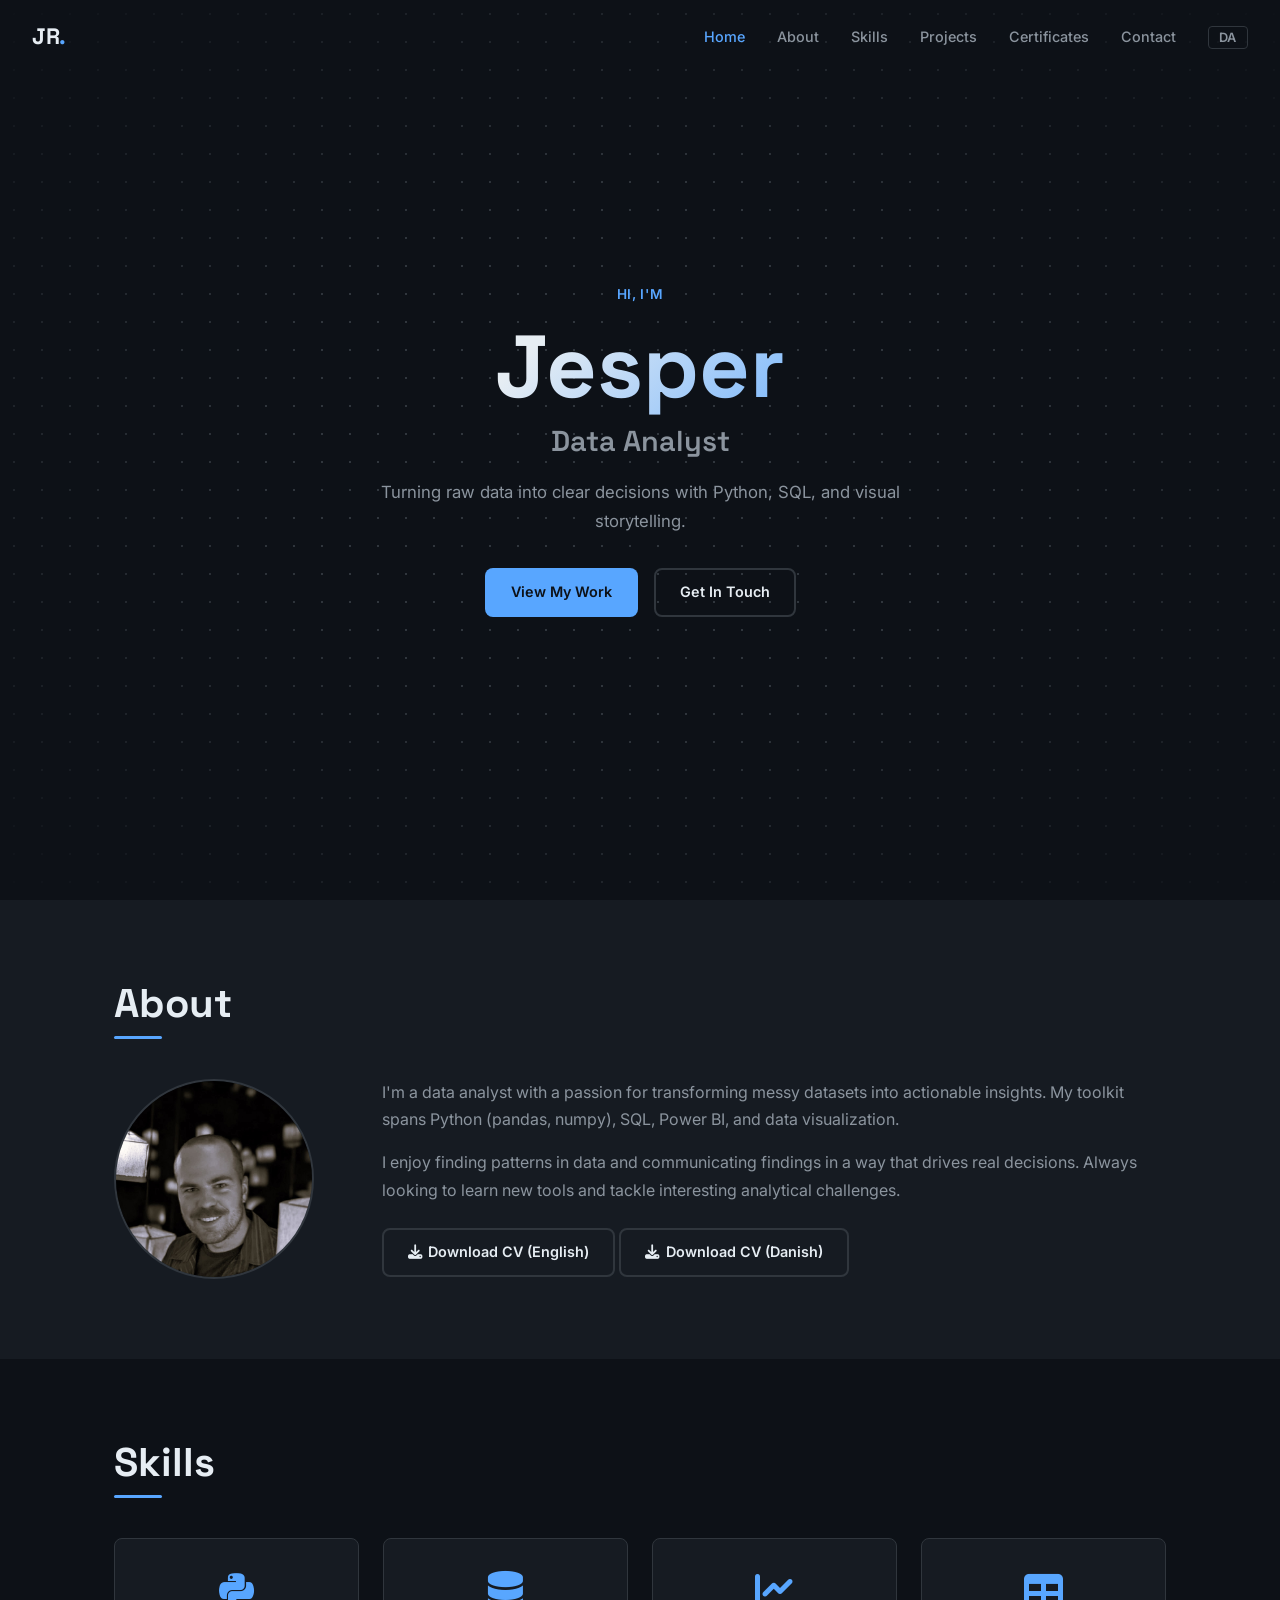
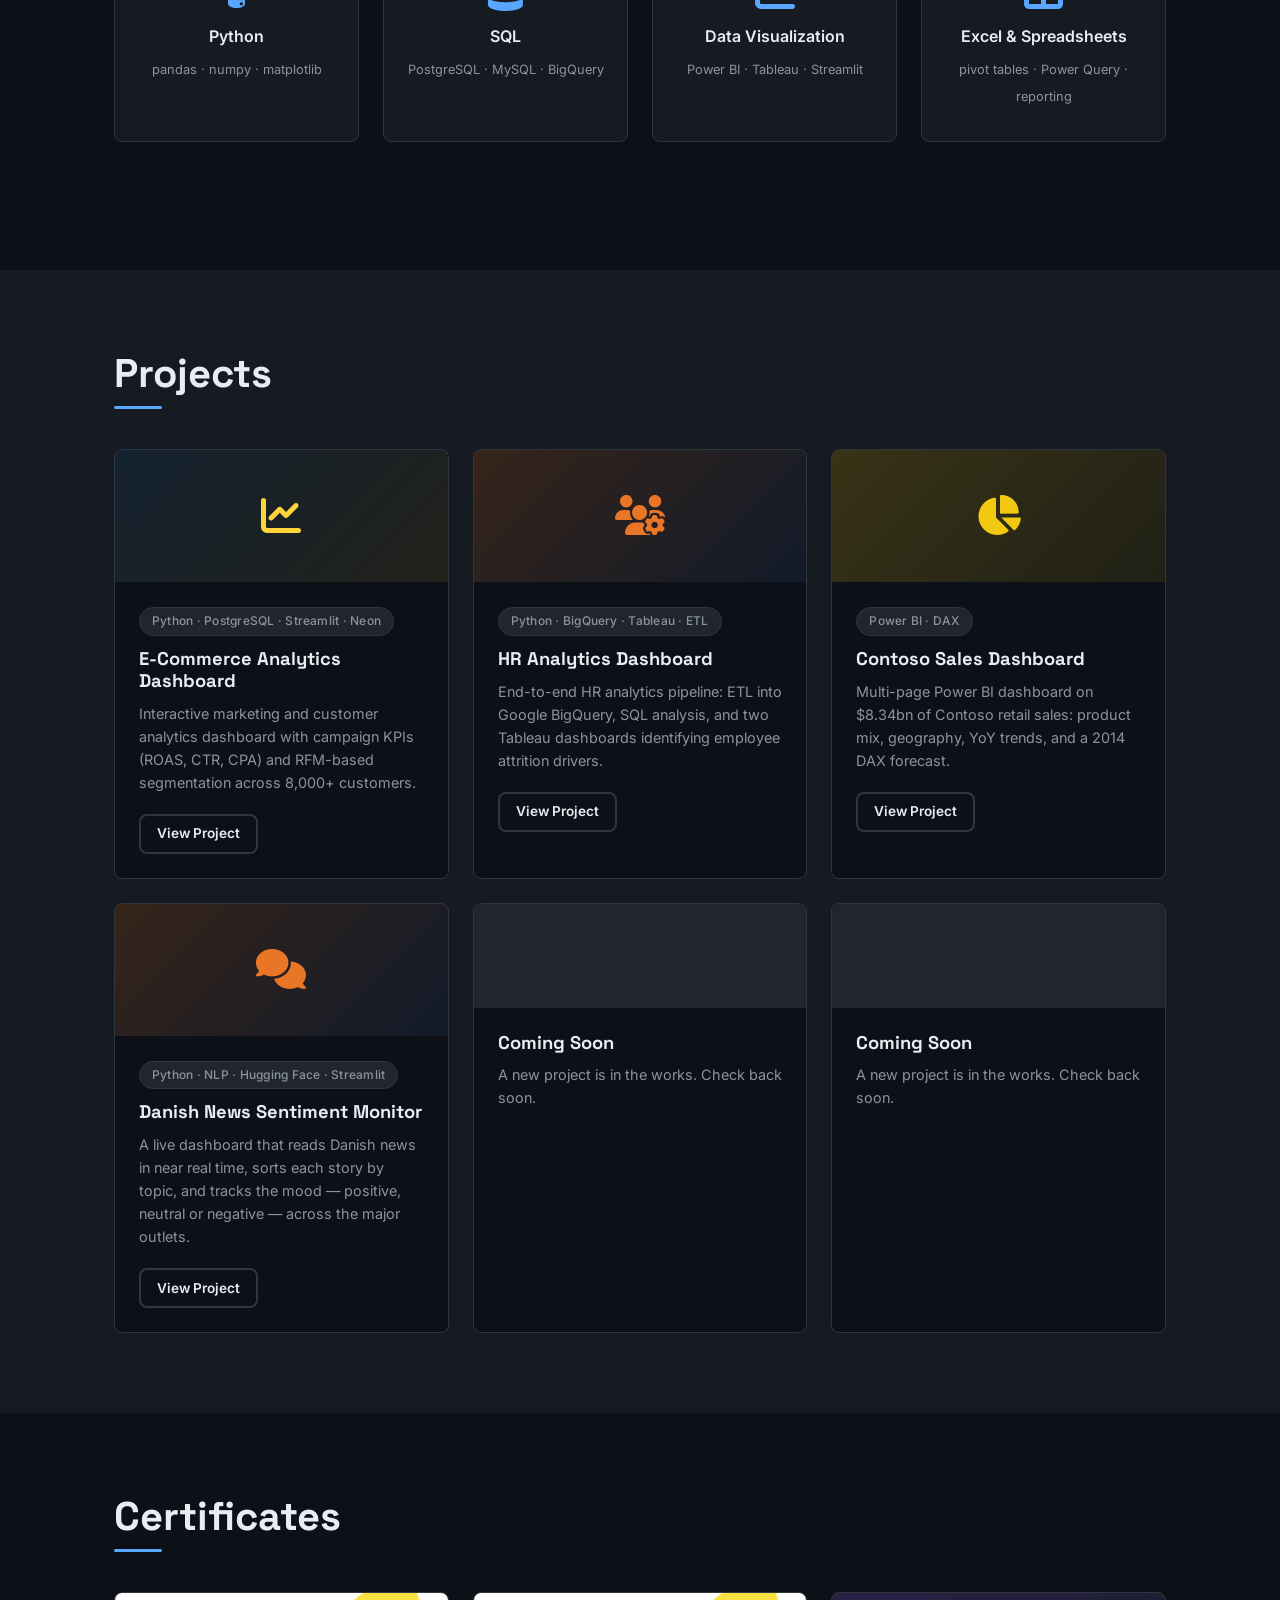
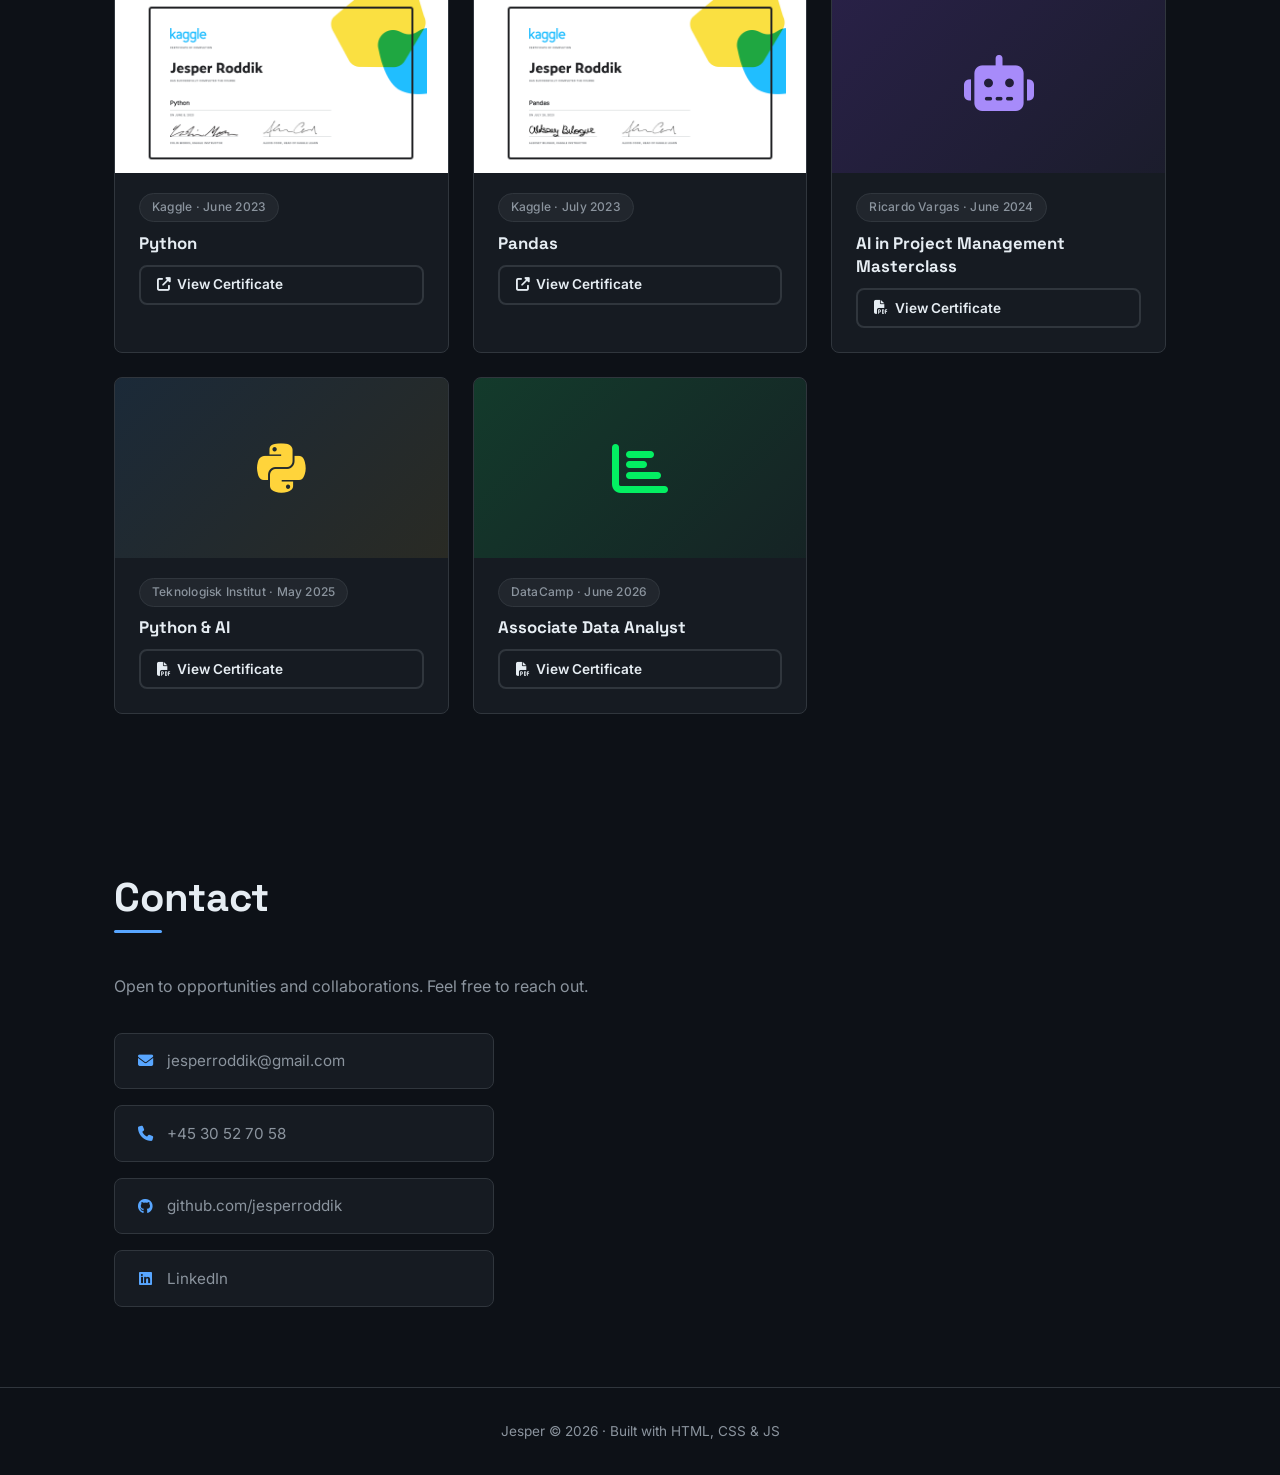
<file: index.html>
<!DOCTYPE html>
<html lang="en">
<head>
  <meta charset="UTF-8">
  <meta name="viewport" content="width=device-width, initial-scale=1.0">
  <meta name="description" content="Jesper: Data Analyst portfolio showcasing Python, SQL, Data Visualization, Tableau, Streamlit, and Excel projects.">
  <title>Jesper | Data Analytics Portfolio</title>

  <!-- Favicon -->
  <link rel="icon" type="image/svg+xml" href="assets/favicon.svg">

  <!-- Open Graph (update og:url and og:image with your deployed domain) -->
  <meta property="og:type"        content="website">
  <meta property="og:title"       content="Jesper | Data Analytics Portfolio">
  <meta property="og:description" content="Data Analyst portfolio showcasing Python, SQL, Tableau, Streamlit, and Power BI projects.">
  <meta property="og:image"       content="assets/sh, bw.jpg">
  <meta property="og:url"         content="">

  <!-- Google Fonts -->
  <link rel="preconnect" href="https://fonts.googleapis.com">
  <link rel="preconnect" href="https://fonts.gstatic.com" crossorigin>
  <link href="https://fonts.googleapis.com/css2?family=Inter:wght@400;500;600&family=Space+Grotesk:wght@600;700&display=swap" rel="stylesheet">

  <!-- Font Awesome 6 Free -->
  <link rel="stylesheet" href="https://cdnjs.cloudflare.com/ajax/libs/font-awesome/6.5.1/css/all.min.css">

  <link rel="stylesheet" href="style.css">
</head>
<body>

  <!-- ============================================================
       Navigation
       ============================================================ -->
  <nav id="navbar">
    <a class="nav-brand" href="#hero">JR<span class="accent">.</span></a>
    <button class="nav-toggle" id="navToggle" aria-label="Toggle menu" aria-expanded="false">
      <i class="fas fa-bars"></i>
    </button>
    <ul class="nav-links" id="navLinks">
      <li><a href="#hero" data-i18n="nav.home">Home</a></li>
      <li><a href="#about" data-i18n="nav.about">About</a></li>
      <li><a href="#skills" data-i18n="nav.skills">Skills</a></li>
      <li><a href="#projects" data-i18n="nav.projects">Projects</a></li>
      <li><a href="#certificates" data-i18n="nav.certificates">Certificates</a></li>
      <li><a href="#contact" data-i18n="nav.contact">Contact</a></li>
      <li><button class="lang-toggle" id="langToggle">DA</button></li>
    </ul>
  </nav>

  <!-- ============================================================
       Hero
       ============================================================ -->
  <section id="hero">
    <div class="hero-content">
      <p class="hero-tagline" data-i18n="hero.tagline">Hi, I'm</p>
      <h1 class="hero-name">Jesper</h1>
      <h2 class="hero-role" data-i18n="hero.role">Data Analyst</h2>
      <p class="hero-sub" data-i18n="hero.sub">
        Turning raw data into clear decisions with Python, SQL, and visual storytelling.
      </p>
      <div class="hero-cta">
        <a href="#projects" class="btn btn-primary" data-i18n="hero.cta.work">View My Work</a>
        <a href="#contact" class="btn btn-outline" data-i18n="hero.cta.contact">Get In Touch</a>
      </div>
    </div>
  </section>

  <!-- ============================================================
       About
       ============================================================ -->
  <section id="about">
    <div class="container">
      <h2 class="section-title" data-i18n="about.title">About</h2>
      <div class="about-grid">
        <div class="about-photo">
          <img src="assets/sh, bw.jpg" alt="Jesper">
        </div>
        <div class="about-text">
          <p data-i18n="about.p1">
            I'm a data analyst with a passion for transforming messy datasets into actionable insights.
            My toolkit spans Python (pandas, numpy), SQL, Power BI, and data visualization.
          </p>
          <p data-i18n="about.p2">
            I enjoy finding patterns in data and communicating findings in a way that drives real decisions.
            Always looking to learn new tools and tackle interesting analytical challenges.
          </p>
          <a href="assets/JKR_CV_EN.pdf" class="btn btn-outline" download target="_blank" rel="noopener noreferrer">
            <i class="fas fa-download"></i> <span data-i18n="about.cv.en">Download CV (English)</span>
          </a>
          <a href="assets/JKR_CV_DK.pdf" class="btn btn-outline" download target="_blank" rel="noopener noreferrer">
            <i class="fas fa-download"></i> <span data-i18n="about.cv.dk">Download CV (Danish)</span>
          </a>
        </div>
      </div>
    </div>
  </section>

  <!-- ============================================================
       Skills
       ============================================================ -->
  <section id="skills">
    <div class="container">
      <h2 class="section-title" data-i18n="skills.title">Skills</h2>

      <!-- Skill icon cards -->
      <div class="skill-cards">
        <div class="skill-card">
          <i class="fab fa-python skill-icon"></i>
          <span>Python</span>
          <small>pandas · numpy · matplotlib</small>
        </div>
        <div class="skill-card">
          <i class="fas fa-database skill-icon"></i>
          <span>SQL</span>
          <small>PostgreSQL · MySQL · BigQuery</small>
        </div>
        <div class="skill-card">
          <i class="fas fa-chart-line skill-icon"></i>
          <span data-i18n="skills.dataviz">Data Visualization</span>
          <small>Power BI · Tableau · Streamlit</small>
        </div>
        <div class="skill-card">
          <i class="fas fa-table skill-icon"></i>
          <span data-i18n="skills.excel">Excel &amp; Spreadsheets</span>
          <small data-i18n="skills.excel.sub">pivot tables · Power Query · reporting</small>
        </div>
      </div>


    </div>
  </section>

  <!-- ============================================================
       Projects
       ============================================================ -->
  <section id="projects">
    <div class="container">
      <h2 class="section-title" data-i18n="projects.title">Projects</h2>
      <div class="projects-grid">

        <!-- Project 1: E-Commerce Analytics Dashboard -->
        <article class="project-card">
          <div class="project-card-header python">
            <i class="fas fa-chart-line"></i>
          </div>
          <div class="project-card-body">
            <span class="project-tag">Python · PostgreSQL · Streamlit · Neon</span>
            <h3>E-Commerce Analytics Dashboard</h3>
            <p data-i18n="projects.p1.desc">
              Interactive marketing and customer analytics dashboard with campaign
              KPIs (ROAS, CTR, CPA) and RFM-based segmentation across 8,000+ customers.
            </p>
            <a href="projects/project1.html" class="btn btn-sm btn-outline" data-i18n="btn.view-project">View Project</a>
          </div>
        </article>

        <!-- Project 2: HR Analytics -->
        <article class="project-card">
          <div class="project-card-header tableau">
            <i class="fas fa-users-cog"></i>
          </div>
          <div class="project-card-body">
            <span class="project-tag">Python · BigQuery · Tableau · ETL</span>
            <h3>HR Analytics Dashboard</h3>
            <p data-i18n="projects.p2.desc">
              End-to-end HR analytics pipeline: ETL into Google BigQuery, SQL analysis,
              and two Tableau dashboards identifying employee attrition drivers.
            </p>
            <a href="projects/project2.html" class="btn btn-sm btn-outline" data-i18n="btn.view-project">View Project</a>
          </div>
        </article>

        <!-- Project 3: Power BI -->
        <article class="project-card">
          <div class="project-card-header powerbi">
            <i class="fas fa-chart-pie"></i>
          </div>
          <div class="project-card-body">
            <span class="project-tag">Power BI · DAX</span>
            <h3 data-i18n="p3.title">Contoso Sales Dashboard</h3>
            <p data-i18n="projects.p3.desc">Multi-page Power BI dashboard on $8.34bn of Contoso retail sales: product mix, geography, YoY trends, and a 2014 DAX forecast.</p>
            <a href="projects/project3.html" class="btn btn-sm btn-outline" data-i18n="btn.view-project">View Project</a>
          </div>
        </article>

        <!-- Project 4 (display order): Danish News Sentiment Monitor — lives in project6.html -->
        <article class="project-card">
          <div class="project-card-header tableau">
            <i class="fas fa-comments"></i>
          </div>
          <div class="project-card-body">
            <span class="project-tag">Python · NLP · Hugging Face · Streamlit</span>
            <h3 data-i18n="p6.title">Danish News Sentiment Monitor</h3>
            <p data-i18n="projects.p6.desc">A live dashboard that reads Danish news in near real time, sorts each story by topic, and tracks the mood — positive, neutral or negative — across the major outlets.</p>
            <a href="projects/project6.html" class="btn btn-sm btn-outline" data-i18n="btn.view-project">View Project</a>
          </div>
        </article>

        <!-- Project 5 (display order): generic placeholder -->
        <article class="project-card">
          <div class="project-card-header placeholder"></div>
          <div class="project-card-body">
            <h3 data-i18n="projects.placeholder.title">Coming Soon</h3>
            <p data-i18n="projects.placeholder.desc">A new project is in the works. Check back soon.</p>
          </div>
        </article>

        <!-- Project 6 (display order): generic placeholder -->
        <article class="project-card">
          <div class="project-card-header placeholder"></div>
          <div class="project-card-body">
            <h3 data-i18n="projects.placeholder.title">Coming Soon</h3>
            <p data-i18n="projects.placeholder.desc">A new project is in the works. Check back soon.</p>
          </div>
        </article>

      </div>
    </div>
  </section>

  <!-- ============================================================
       Certificates
       ============================================================ -->
  <section id="certificates">
    <div class="container">
      <h2 class="section-title" data-i18n="certs.title">Certificates</h2>
      <div class="certificates-grid">

        <!-- Kaggle Python -->
        <article class="cert-card">
          <a href="assets/certificates/Jesper%20Roddik%20-%20Python.png" target="_blank" rel="noopener noreferrer" class="cert-card-header cert-preview">
            <img src="assets/certificates/Jesper%20Roddik%20-%20Python.png" alt="Kaggle Python certificate">
          </a>
          <div class="cert-card-body">
            <span class="cert-tag" data-i18n="certs.tag.python">Kaggle &middot; June 2023</span>
            <h3>Python</h3>
            <a href="assets/certificates/Jesper%20Roddik%20-%20Python.png" class="btn btn-sm btn-outline" target="_blank" rel="noopener noreferrer">
              <i class="fas fa-external-link-alt"></i> <span data-i18n="btn.view-cert">View Certificate</span>
            </a>
          </div>
        </article>

        <!-- Kaggle Pandas -->
        <article class="cert-card">
          <a href="assets/certificates/Jesper%20Roddik%20-%20Pandas.png" target="_blank" rel="noopener noreferrer" class="cert-card-header cert-preview">
            <img src="assets/certificates/Jesper%20Roddik%20-%20Pandas.png" alt="Kaggle Pandas certificate">
          </a>
          <div class="cert-card-body">
            <span class="cert-tag" data-i18n="certs.tag.pandas">Kaggle &middot; July 2023</span>
            <h3>Pandas</h3>
            <a href="assets/certificates/Jesper%20Roddik%20-%20Pandas.png" class="btn btn-sm btn-outline" target="_blank" rel="noopener noreferrer">
              <i class="fas fa-external-link-alt"></i> <span data-i18n="btn.view-cert">View Certificate</span>
            </a>
          </div>
        </article>

        <!-- AI in Project Management Masterclass -->
        <article class="cert-card">
          <a href="assets/certificates/AI%20in%20Project%20Management%20Masterclass%2C%20certificate.pdf" target="_blank" rel="noopener noreferrer" class="cert-card-header cert-icon cert-pm" aria-label="AI in Project Management Masterclass certificate">
            <i class="fas fa-robot" aria-hidden="true"></i>
          </a>
          <div class="cert-card-body">
            <span class="cert-tag" data-i18n="certs.tag.ai-pm">Ricardo Vargas &middot; June 2024</span>
            <h3>AI in Project Management Masterclass</h3>
            <a href="assets/certificates/AI%20in%20Project%20Management%20Masterclass%2C%20certificate.pdf" class="btn btn-sm btn-outline" target="_blank" rel="noopener noreferrer">
              <i class="fas fa-file-pdf"></i> <span data-i18n="btn.view-cert">View Certificate</span>
            </a>
          </div>
        </article>

        <!-- Python og AI Certifikat -->
        <article class="cert-card">
          <a href="assets/certificates/Python%20og%20AI%20Certifikat.pdf" target="_blank" rel="noopener noreferrer" class="cert-card-header cert-icon cert-python-ai" aria-label="Python &amp; AI certificate">
            <i class="fab fa-python" aria-hidden="true"></i>
          </a>
          <div class="cert-card-body">
            <span class="cert-tag" data-i18n="certs.tag.py-ai">Teknologisk Institut &middot; May 2025</span>
            <h3>Python &amp; AI</h3>
            <a href="assets/certificates/Python%20og%20AI%20Certifikat.pdf" class="btn btn-sm btn-outline" target="_blank" rel="noopener noreferrer">
              <i class="fas fa-file-pdf"></i> <span data-i18n="btn.view-cert">View Certificate</span>
            </a>
          </div>
        </article>

        <!-- Associate Data Analyst, DataCamp -->
        <article class="cert-card">
          <a href="assets/certificates/Associate%20Data%20Analyst%2C%20DataCamp.pdf" target="_blank" rel="noopener noreferrer" class="cert-card-header cert-icon cert-datacamp" aria-label="Associate Data Analyst certificate">
            <i class="fas fa-chart-bar" aria-hidden="true"></i>
          </a>
          <div class="cert-card-body">
            <span class="cert-tag" data-i18n="certs.tag.datacamp-ada">DataCamp &middot; June 2026</span>
            <h3>Associate Data Analyst</h3>
            <a href="assets/certificates/Associate%20Data%20Analyst%2C%20DataCamp.pdf" class="btn btn-sm btn-outline" target="_blank" rel="noopener noreferrer">
              <i class="fas fa-file-pdf"></i> <span data-i18n="btn.view-cert">View Certificate</span>
            </a>
          </div>
        </article>

      </div>
    </div>
  </section>

  <!-- ============================================================
       Contact
       ============================================================ -->
  <section id="contact">
    <div class="container">
      <h2 class="section-title" data-i18n="contact.title">Contact</h2>
      <p class="contact-sub" data-i18n="contact.sub">Open to opportunities and collaborations. Feel free to reach out.</p>
      <div class="contact-links">
        <a href="mailto:jesperroddik@gmail.com" class="contact-link">
          <i class="fas fa-envelope"></i>
          jesperroddik@gmail.com
        </a>
        <a href="tel:+4530527058" class="contact-link">
          <i class="fas fa-phone"></i>
          +45 30 52 70 58
        </a>
        <a href="https://github.com/jesperroddik" class="contact-link" target="_blank" rel="noopener noreferrer">
          <i class="fab fa-github"></i>
          github.com/jesperroddik
        </a>
        <a href="https://www.linkedin.com/in/jesperroddik" class="contact-link" target="_blank" rel="noopener noreferrer">
          <i class="fab fa-linkedin"></i>
          LinkedIn
        </a>
      </div>
    </div>
  </section>

  <!-- ============================================================
       Footer
       ============================================================ -->
  <footer>
    <p data-i18n="footer.text">Jesper &copy; 2026 &middot; Built with HTML, CSS &amp; JS</p>
  </footer>

  <script src="translations.js"></script>
  <script src="script.js"></script>
</body>
</html>
</file>
<file: style.css>
/* ============================================================
   CSS Custom Properties
   ============================================================ */
:root {
  --bg:          #0d1117;
  --surface:     #161b22;
  --surface-2:   #21262d;
  --border:      #30363d;
  --accent:      #58a6ff;
  --accent-alt:  #f78166;
  --text:        #e6edf3;
  --text-muted:  #8b949e;
  --radius:      8px;
  --transition:  0.25s ease;
  --max-width:   1100px;
}

/* ============================================================
   Reset & Base
   ============================================================ */
*, *::before, *::after {
  box-sizing: border-box;
  margin: 0;
  padding: 0;
}

html {
  scroll-behavior: smooth;
}

body {
  font-family: 'Inter', system-ui, sans-serif;
  background: var(--bg);
  color: var(--text);
  line-height: 1.7;
}

h1, h2, h3 {
  font-family: 'Space Grotesk', sans-serif;
  line-height: 1.2;
}

a {
  color: var(--accent);
  text-decoration: none;
}

ul {
  list-style: none;
}

img {
  max-width: 100%;
  display: block;
}

/* ============================================================
   Utility
   ============================================================ */
.container {
  max-width: var(--max-width);
  margin: 0 auto;
  padding: 0 1.5rem;
}

section {
  padding: 5rem 1.5rem;
}

.accent {
  color: var(--accent);
}

.section-title {
  font-size: clamp(1.8rem, 4vw, 2.5rem);
  margin-bottom: 0.5rem;
}

.section-title::after {
  content: '';
  display: block;
  width: 3rem;
  height: 3px;
  background: var(--accent);
  border-radius: 2px;
  margin-top: 0.5rem;
  margin-bottom: 2.5rem;
}

/* ============================================================
   Buttons
   ============================================================ */
.btn {
  display: inline-flex;
  align-items: center;
  gap: 0.4rem;
  padding: 0.65rem 1.5rem;
  border-radius: var(--radius);
  font-family: 'Inter', system-ui, sans-serif;
  font-weight: 600;
  font-size: 0.9rem;
  text-decoration: none;
  cursor: pointer;
  border: 2px solid transparent;
  transition: all var(--transition);
}

.btn-primary {
  background: var(--accent);
  color: #0d1117;
}

.btn-primary:hover {
  background: transparent;
  border-color: var(--accent);
  color: var(--accent);
}

.btn-outline {
  border-color: var(--border);
  color: var(--text);
  background: transparent;
}

.btn-outline:hover {
  border-color: var(--accent);
  color: var(--accent);
}

.btn-sm {
  padding: 0.4rem 1rem;
  font-size: 0.85rem;
}

/* ============================================================
   Navbar
   ============================================================ */
#navbar {
  position: fixed;
  top: 0;
  width: 100%;
  z-index: 100;
  display: flex;
  align-items: center;
  justify-content: space-between;
  padding: 1.1rem 2rem;
  transition: background var(--transition), box-shadow var(--transition);
}

#navbar.scrolled {
  background: var(--surface);
  box-shadow: 0 1px 0 var(--border);
}

.nav-brand {
  font-family: 'Space Grotesk', sans-serif;
  font-size: 1.4rem;
  font-weight: 700;
  color: var(--text);
  text-decoration: none;
  letter-spacing: -0.5px;
}

.nav-links {
  display: flex;
  gap: 2rem;
  align-items: center;
}

.nav-links a {
  color: var(--text-muted);
  font-size: 0.9rem;
  font-weight: 500;
  transition: color var(--transition);
  text-decoration: none;
}

.nav-links a:hover,
.nav-links a.active {
  color: var(--accent);
}

.lang-toggle {
  background: transparent;
  border: 1px solid var(--border);
  color: var(--text-muted);
  border-radius: 4px;
  padding: 3px 10px;
  font-size: 0.8rem;
  font-weight: 600;
  cursor: pointer;
  letter-spacing: 0.05em;
  transition: border-color var(--transition), color var(--transition);
  font-family: inherit;
}

.lang-toggle:hover {
  border-color: var(--accent);
  color: var(--accent);
}

.nav-toggle {
  display: none;
  background: none;
  border: none;
  color: var(--text);
  font-size: 1.2rem;
  cursor: pointer;
  padding: 0.25rem;
}

/* ============================================================
   Hero
   ============================================================ */
#hero {
  min-height: 100vh;
  display: flex;
  align-items: center;
  justify-content: center;
  text-align: center;
  background-image: radial-gradient(var(--border) 1px, transparent 1px);
  background-size: 28px 28px;
  position: relative;
}

#hero::before {
  content: '';
  position: absolute;
  inset: 0;
  background: radial-gradient(ellipse at center, transparent 40%, var(--bg) 100%);
  pointer-events: none;
}

.hero-content {
  position: relative;
  z-index: 1;
  max-width: 700px;
  padding: 0 1.5rem;
}

.hero-tagline {
  color: var(--accent);
  font-weight: 600;
  letter-spacing: 0.05em;
  text-transform: uppercase;
  font-size: 0.85rem;
  margin-bottom: 0.5rem;
}

.hero-name {
  font-size: clamp(3rem, 10vw, 5.5rem);
  background: linear-gradient(135deg, var(--text) 30%, var(--accent));
  -webkit-background-clip: text;
  -webkit-text-fill-color: transparent;
  background-clip: text;
  margin-bottom: 0.25rem;
}

.hero-role {
  font-size: clamp(1.2rem, 3vw, 1.8rem);
  color: var(--text-muted);
  font-weight: 600;
  margin-bottom: 1.25rem;
}

.hero-sub {
  color: var(--text-muted);
  font-size: 1.05rem;
  max-width: 520px;
  margin: 0 auto 2rem;
  line-height: 1.7;
}

.hero-cta {
  display: flex;
  gap: 1rem;
  justify-content: center;
  flex-wrap: wrap;
}

/* ============================================================
   About
   ============================================================ */
#about {
  background: var(--surface);
}

.about-grid {
  display: grid;
  grid-template-columns: 220px 1fr;
  gap: 3rem;
  align-items: start;
}

.photo-placeholder {
  width: 200px;
  height: 200px;
  border-radius: 50%;
  background: var(--surface-2);
  border: 2px dashed var(--border);
  display: flex;
  align-items: center;
  justify-content: center;
  font-size: 4rem;
  color: var(--text-muted);
}

.about-photo img {
  width: 200px;
  height: 200px;
  border-radius: 50%;
  object-fit: cover;
  border: 2px solid var(--border);
}

.about-text p {
  color: var(--text-muted);
  margin-bottom: 1rem;
  font-size: 1rem;
}

.about-text p:last-of-type {
  margin-bottom: 1.5rem;
}

/* ============================================================
   Skills
   ============================================================ */
.skill-cards {
  display: grid;
  grid-template-columns: repeat(auto-fit, minmax(200px, 1fr));
  gap: 1.5rem;
  margin-bottom: 3rem;
}

.skill-card {
  background: var(--surface);
  border: 1px solid var(--border);
  border-radius: var(--radius);
  padding: 2rem 1.25rem;
  text-align: center;
  transition: transform var(--transition), border-color var(--transition);
}

.skill-card:hover {
  transform: translateY(-4px);
  border-color: var(--accent);
}

.skill-icon {
  font-size: 2.5rem;
  color: var(--accent);
  margin-bottom: 0.75rem;
  display: block;
}

.skill-card span {
  display: block;
  font-weight: 600;
  margin-bottom: 0.3rem;
}

.skill-card small {
  color: var(--text-muted);
  font-size: 0.8rem;
}

/* Skill bars */
.skill-bars {
  display: flex;
  flex-direction: column;
  gap: 1.25rem;
  max-width: 700px;
}

.skill-bar-item {
  display: flex;
  flex-direction: column;
  gap: 0.4rem;
}

.skill-bar-label {
  display: flex;
  justify-content: space-between;
  font-size: 0.9rem;
  font-weight: 500;
}

.skill-bar-label span:last-child {
  color: var(--text-muted);
}

.skill-bar-track {
  background: var(--surface-2);
  border-radius: 999px;
  height: 8px;
  overflow: hidden;
}

.skill-bar-fill {
  height: 100%;
  width: 0;
  background: linear-gradient(90deg, var(--accent), var(--accent-alt));
  border-radius: 999px;
  transition: width 1.2s cubic-bezier(0.4, 0, 0.2, 1);
}

/* ============================================================
   Projects
   ============================================================ */
#projects {
  background: var(--surface);
}

.projects-grid {
  display: grid;
  grid-template-columns: repeat(auto-fit, minmax(300px, 1fr));
  gap: 1.5rem;
}

.project-card {
  background: var(--bg);
  border: 1px solid var(--border);
  border-radius: var(--radius);
  overflow: hidden;
  transition: transform var(--transition), border-color var(--transition);
}

.project-card:hover {
  transform: translateY(-4px);
  border-color: var(--accent);
}

.project-card-header {
  padding: 2rem;
  font-size: 2.5rem;
  text-align: center;
}

.project-card-header.python {
  background: linear-gradient(135deg, #30699830, #ffd43b15);
  color: #ffd43b;
}

.project-card-header.sql {
  background: linear-gradient(135deg, #33679130, #61b3de15);
  color: #61b3de;
}

.project-card-header.tableau {
  background: linear-gradient(135deg, #e9762730, #4285f415);
  color: #e97627;
}

.project-card-header.powerbi {
  background: linear-gradient(135deg, #f2c81130, #f2c81115);
  color: #f2c811;
}

.project-card-header.placeholder {
  background: var(--surface-2);
  min-height: 6.5rem;
}

.project-card-body {
  padding: 1.5rem;
}

.project-tag {
  display: inline-block;
  font-size: 0.75rem;
  color: var(--text-muted);
  background: var(--surface-2);
  border: 1px solid var(--border);
  border-radius: 999px;
  padding: 0.2rem 0.75rem;
  margin-bottom: 0.75rem;
  font-weight: 500;
  letter-spacing: 0.02em;
}

.project-card-body h3 {
  font-size: 1.15rem;
  margin-bottom: 0.6rem;
}

.project-card-body p {
  color: var(--text-muted);
  font-size: 0.9rem;
  margin-bottom: 1.25rem;
  line-height: 1.6;
}

/* ============================================================
   Contact
   ============================================================ */
.contact-sub {
  color: var(--text-muted);
  margin-bottom: 2rem;
  font-size: 1rem;
}

.contact-links {
  display: flex;
  flex-direction: column;
  gap: 1rem;
  max-width: 380px;
}

.contact-link {
  display: flex;
  align-items: center;
  gap: 0.75rem;
  color: var(--text-muted);
  font-size: 0.95rem;
  text-decoration: none;
  padding: 0.9rem 1.25rem;
  background: var(--surface);
  border: 1px solid var(--border);
  border-radius: var(--radius);
  transition: color var(--transition), border-color var(--transition);
}

.contact-link:hover {
  color: var(--accent);
  border-color: var(--accent);
}

.contact-link i {
  width: 1.25rem;
  text-align: center;
  color: var(--accent);
}

/* ============================================================
   Footer
   ============================================================ */
footer {
  text-align: center;
  padding: 2rem 1.5rem;
  color: var(--text-muted);
  font-size: 0.85rem;
  border-top: 1px solid var(--border);
}

/* ============================================================
   Project Detail Pages
   ============================================================ */
.project-page {
  padding-top: 6rem;
  min-height: 100vh;
}

.back-link {
  display: inline-flex;
  align-items: center;
  gap: 0.5rem;
  color: var(--text-muted);
  text-decoration: none;
  margin-bottom: 2rem;
  font-size: 0.9rem;
  font-weight: 500;
  transition: color var(--transition);
}

.back-link:hover {
  color: var(--accent);
}

.project-hero {
  padding: 3rem 2rem;
  border-radius: var(--radius);
  text-align: center;
  margin-bottom: 3rem;
}

.project-hero i {
  font-size: 3rem;
  margin-bottom: 0.75rem;
  display: block;
}

.project-hero h1 {
  font-size: clamp(1.8rem, 4vw, 2.8rem);
}

.project-hero.python {
  background: linear-gradient(135deg, #30699820, #ffd43b10);
  border: 1px solid #ffd43b40;
  color: var(--text);
}
.project-hero.python i { color: #ffd43b; }

.project-hero.sql {
  background: linear-gradient(135deg, #33679120, #61b3de10);
  border: 1px solid #61b3de40;
  color: var(--text);
}
.project-hero.sql i { color: #61b3de; }

.project-hero.powerbi {
  background: linear-gradient(135deg, #f2c81120, #f2c81110);
  border: 1px solid #f2c81140;
  color: var(--text);
}
.project-hero.powerbi i { color: #f2c811; }

.project-hero.analytics {
  background:
    radial-gradient(ellipse at 88% 85%, rgba(88, 166, 255, 0.13) 0%, transparent 55%),
    linear-gradient(rgba(88, 166, 255, 0.05) 1px, transparent 1px),
    linear-gradient(90deg, rgba(88, 166, 255, 0.05) 1px, transparent 1px),
    linear-gradient(135deg, rgba(88, 166, 255, 0.12), rgba(88, 166, 255, 0.03));
  background-size: auto, 32px 32px, 32px 32px, 100% 100%;
  border: 1px solid rgba(88, 166, 255, 0.25);
  color: var(--text);
}

.project-hero.tableau {
  background:
    radial-gradient(ellipse at 12% 85%, rgba(233, 118, 39, 0.12) 0%, transparent 55%),
    linear-gradient(135deg, rgba(233, 118, 39, 0.10), rgba(66, 133, 244, 0.05));
  border: 1px solid rgba(233, 118, 39, 0.30);
  color: var(--text);
}

.project-hero-badge {
  display: inline-flex;
  align-items: center;
  gap: 0.4rem;
  font-size: 0.72rem;
  font-weight: 600;
  letter-spacing: 0.07em;
  text-transform: uppercase;
  color: var(--accent);
  background: rgba(88, 166, 255, 0.1);
  border: 1px solid rgba(88, 166, 255, 0.25);
  border-radius: 999px;
  padding: 0.28rem 0.85rem;
  margin-bottom: 1rem;
}

.project-meta {
  display: flex;
  gap: 1.5rem;
  justify-content: center;
  margin-top: 1rem;
  flex-wrap: wrap;
  color: var(--text-muted);
  font-size: 0.9rem;
}

.project-meta span {
  display: flex;
  align-items: center;
  gap: 0.4rem;
}

.project-meta i {
  font-size: 1rem;
  flex-shrink: 0;
  vertical-align: middle;
}

.project-section {
  margin-bottom: 3rem;
}

.project-section h2 {
  font-size: 1.3rem;
  color: var(--accent);
  margin-bottom: 1rem;
  padding-bottom: 0.5rem;
  border-bottom: 1px solid var(--border);
  display: flex;
  align-items: center;
  gap: 0.5rem;
}

.project-section h2::before {
  content: '';
  display: block;
  width: 3px;
  height: 1.1em;
  background: var(--accent);
  border-radius: 2px;
  flex-shrink: 0;
  opacity: 0.55;
}

.project-section p {
  color: var(--text-muted);
  line-height: 1.8;
}

.project-section ul {
  list-style: disc;
  padding-left: 1.5rem;
  color: var(--text-muted);
}

.project-section li {
  margin-bottom: 0.5rem;
  line-height: 1.7;
}

.screenshot-grid {
  display: grid;
  grid-template-columns: repeat(auto-fit, minmax(280px, 1fr));
  gap: 1.5rem;
}

.screenshot-placeholder {
  border: 2px dashed var(--border);
  border-radius: var(--radius);
  padding: 4rem 2rem;
  text-align: center;
  color: var(--text-muted);
  display: flex;
  flex-direction: column;
  align-items: center;
  gap: 0.75rem;
  font-size: 0.9rem;
}

.screenshot-placeholder i {
  font-size: 2.5rem;
  color: var(--border);
}

.screenshot-item {
  border-radius: var(--radius);
  overflow: hidden;
  border: 1px solid var(--border);
  background: var(--surface);
  transition: border-color var(--transition), box-shadow var(--transition);
}

.screenshot-item:hover {
  border-color: rgba(88, 166, 255, 0.35);
  box-shadow: 0 4px 24px rgba(88, 166, 255, 0.08);
}

.screenshot-img {
  width: 100%;
  display: block;
  transition: transform 0.3s ease;
}

.screenshot-item:hover .screenshot-img {
  transform: scale(1.02);
}

.screenshot-item figcaption {
  padding: 0.6rem 1rem;
  font-size: 0.8rem;
  color: var(--text-muted);
  border-top: 1px solid var(--border);
  background: var(--surface-2);
}

/* Tech stack icons */
.tech-stack {
  display: flex;
  flex-wrap: wrap;
  gap: 0.5rem;
}

.tech-item {
  display: flex;
  flex-direction: row;
  align-items: center;
  gap: 0.35rem;
  padding: 0.35rem 0.65rem;
  background: var(--surface);
  border: 1px solid var(--border);
  border-radius: 999px;
  transition: border-color var(--transition), background var(--transition), box-shadow var(--transition);
}

.tech-item:hover {
  border-color: var(--accent);
  background: rgba(88, 166, 255, 0.06);
  box-shadow: 0 0 0 1px rgba(88, 166, 255, 0.15);
}

.tech-item img {
  width: 1rem;
  height: 1rem;
}

.tech-item span {
  font-size: 0.75rem;
  color: var(--text-muted);
  font-weight: 500;
  white-space: nowrap;
}

/* Project card with screenshot preview header */
.project-card-header.preview-img {
  padding: 0;
  height: 180px;
  overflow: hidden;
}

.project-card-header.preview-img img {
  width: 100%;
  height: 100%;
  object-fit: cover;
  object-position: top;
  display: block;
  transition: transform 0.4s ease;
}

.project-card:hover .project-card-header.preview-img img {
  transform: scale(1.05);
}

.project-links {
  display: flex;
  gap: 1rem;
  flex-wrap: wrap;
}

/* ============================================================
   Certificates
   ============================================================ */
.certificates-grid {
  display: grid;
  grid-template-columns: repeat(auto-fit, minmax(280px, 1fr));
  gap: 1.5rem;
}

.cert-card {
  background: var(--surface);
  border: 1px solid var(--border);
  border-radius: var(--radius);
  overflow: hidden;
  transition: transform var(--transition), border-color var(--transition);
}

.cert-card:hover {
  transform: translateY(-4px);
  border-color: var(--accent);
}

.cert-card-header.cert-preview {
  display: flex;
  align-items: center;
  justify-content: center;
  height: 180px;
  overflow: hidden;
  background: #ffffff;
}

.cert-card-header.cert-preview img {
  width: 100%;
  height: 100%;
  object-fit: contain;
  display: block;
  transition: transform 0.4s ease;
}

.cert-card:hover .cert-card-header.cert-preview img {
  transform: scale(1.04);
}

.cert-card-header.cert-icon {
  height: 180px;
  display: flex;
  align-items: center;
  justify-content: center;
  font-size: 3.5rem;
  text-decoration: none;
}

.cert-card-header.cert-pm {
  background: linear-gradient(135deg, rgba(124, 58, 237, 0.18), rgba(124, 58, 237, 0.05));
  color: #a78bfa;
}

.cert-card-header.cert-python-ai {
  background: linear-gradient(135deg, #30699830, #ffd43b15);
  color: #ffd43b;
}

.cert-card-header.cert-datacamp {
  background: linear-gradient(135deg, rgba(3, 239, 98, 0.15), rgba(3, 239, 98, 0.04));
  color: #03ef62;
}

.cert-card-body {
  padding: 1.25rem 1.5rem 1.5rem;
  display: flex;
  flex-direction: column;
  gap: 0.6rem;
}

.cert-tag {
  display: inline-block;
  font-size: 0.75rem;
  color: var(--text-muted);
  background: var(--surface-2);
  border: 1px solid var(--border);
  border-radius: 999px;
  padding: 0.2rem 0.75rem;
  font-weight: 500;
  letter-spacing: 0.02em;
  width: fit-content;
}

.cert-card-body h3 {
  font-size: 1.05rem;
  line-height: 1.4;
}

/* ============================================================
   Responsive
   ============================================================ */
@media (max-width: 768px) {
  #navbar {
    padding: 1rem 1.25rem;
  }

  .nav-toggle {
    display: block;
  }

  .nav-links {
    display: none;
    flex-direction: column;
    gap: 0;
    position: absolute;
    top: 100%;
    left: 0;
    width: 100%;
    background: var(--surface);
    border-bottom: 1px solid var(--border);
    padding: 0.5rem 0;
  }

  .nav-links.open {
    display: flex;
  }

  .nav-links li {
    width: 100%;
  }

  .nav-links a {
    display: block;
    padding: 0.75rem 1.5rem;
    width: 100%;
  }

  .nav-links .lang-toggle {
    display: block;
    width: 100%;
    text-align: left;
    padding: 0.75rem 1.5rem;
    border: none;
    border-radius: 0;
    font-size: 0.9rem;
  }

  .about-grid {
    grid-template-columns: 1fr;
    text-align: center;
  }

  .about-grid .photo-placeholder,
  .about-photo {
    display: flex;
    justify-content: center;
  }

  .projects-grid {
    grid-template-columns: 1fr;
  }

  .skill-cards {
    grid-template-columns: repeat(2, 1fr);
  }

  .certificates-grid {
    grid-template-columns: 1fr;
  }

  .hero-cta {
    flex-direction: column;
    align-items: center;
  }

  .contact-links {
    max-width: 100%;
  }
}

@media (min-width: 769px) {
  .nav-toggle {
    display: none;
  }
}
</file>
